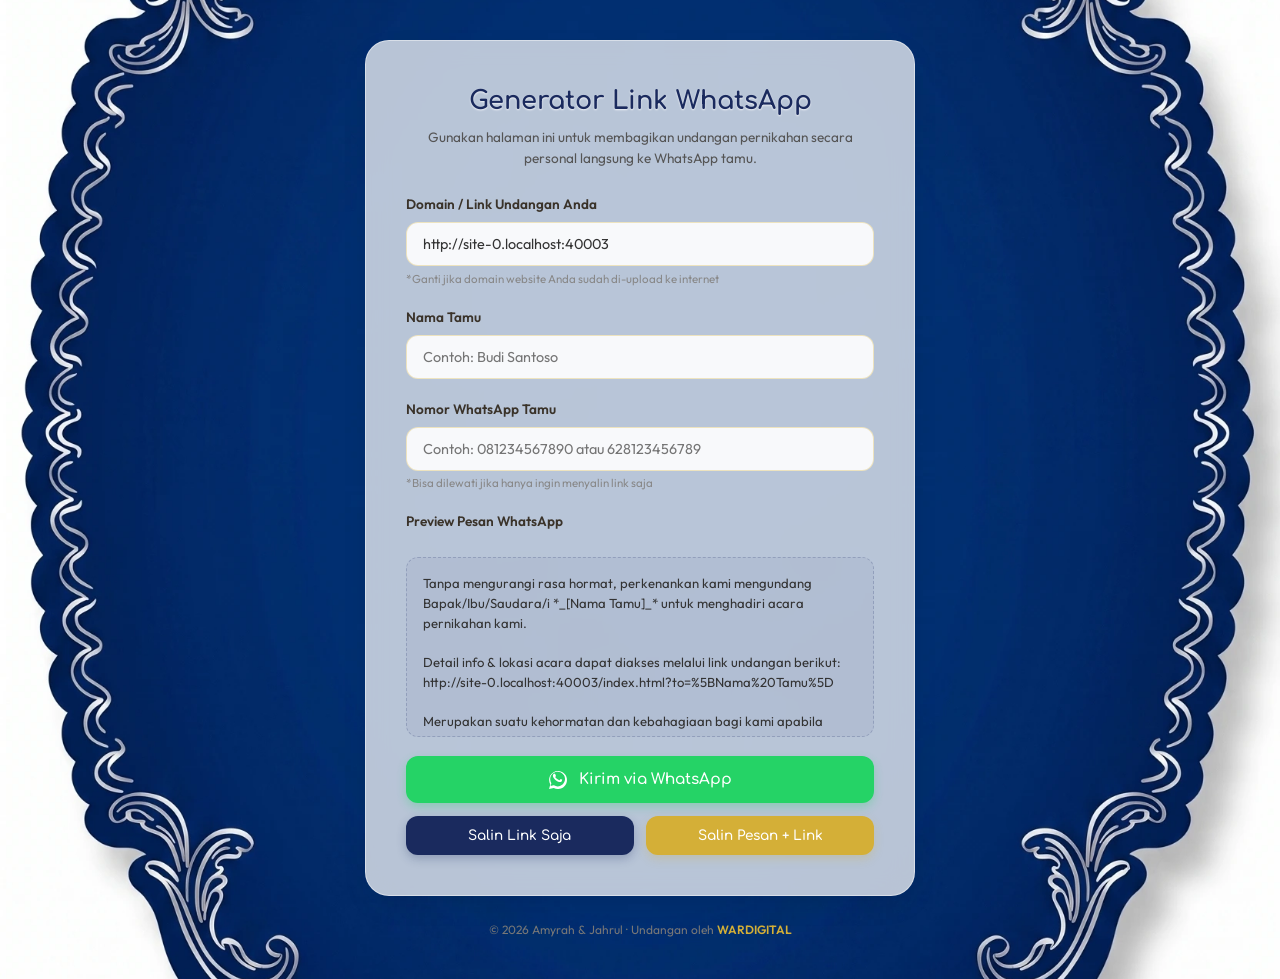
<file: share.html>
<!DOCTYPE html>
<html lang="id">
<head>
  <meta charset="UTF-8">
  <meta name="viewport" content="width=device-width, initial-scale=1.0">
  <title>Generator Link Undangan - Amyrah & Jahrul</title>
  <link rel="stylesheet" href="./style.css">
  <style>
    body {
      background: #fcfaf6 url('./bg2.webp') no-repeat center center fixed;
      background-size: cover;
      min-height: 100vh;
      display: flex;
      justify-content: center;
      align-items: center;
      padding: 1rem;
    }
    .share-container {
      width: 100%;
      max-width: 550px;
      z-index: 10;
      margin: 1.5rem auto;
    }
    .share-header {
      text-align: center;
      margin-bottom: 1.5rem;
    }
    .share-header h1 {
      font-family: 'Comfortaa', sans-serif;
      font-size: 1.6rem;
      color: #1a2a5e;
      font-weight: 700;
      margin-bottom: 0.3rem;
      text-shadow: 0 1px 2px rgba(255,255,255,0.8);
    }
    .share-header p {
      font-size: 0.85rem;
      color: #555;
    }
    .form-group {
      margin-bottom: 1.2rem;
      text-align: left;
    }
    .form-group label {
      display: block;
      font-weight: 600;
      margin-bottom: 0.4rem;
      font-size: 0.85rem;
      color: #3a332a;
    }
    .form-control {
      width: 100%;
      padding: 0.75rem 1rem;
      border: 1.5px solid rgba(212, 175, 55, 0.3);
      border-radius: 12px;
      font-family: 'Outfit', sans-serif;
      font-size: 0.9rem;
      background: rgba(255, 255, 255, 0.9);
      transition: all 0.3s ease;
      color: #333;
    }
    .form-control:focus {
      outline: none;
      border-color: var(--primary-color);
      box-shadow: 0 0 8px rgba(212, 175, 55, 0.25);
      background: #ffffff;
    }
    .preview-box {
      background: rgba(26, 42, 94, 0.04);
      border: 1px dashed rgba(26, 42, 94, 0.2);
      border-radius: 12px;
      padding: 1rem;
      margin-top: 1.5rem;
      font-size: 0.82rem;
      color: #333;
      white-space: pre-wrap;
      max-height: 180px;
      overflow-y: auto;
      line-height: 1.5;
    }
    .btn-row {
      display: grid;
      grid-template-columns: 1fr 1fr;
      gap: 0.8rem;
      margin-top: 1rem;
    }
    .btn-action {
      display: inline-flex;
      align-items: center;
      justify-content: center;
      gap: 0.5rem;
      padding: 0.75rem 1rem;
      border-radius: 12px;
      font-weight: 600;
      font-size: 0.85rem;
      cursor: pointer;
      transition: all 0.3s ease;
      font-family: 'Comfortaa', sans-serif;
      text-decoration: none;
      border: none;
    }
    .btn-wa {
      background-color: #25d366;
      color: white;
      box-shadow: 0 4px 10px rgba(37, 211, 102, 0.3);
      grid-column: span 2;
      font-size: 0.95rem;
      padding: 0.9rem 1rem;
    }
    .btn-wa:hover {
      background-color: #20ba56;
      transform: translateY(-2px);
      box-shadow: 0 6px 15px rgba(37, 211, 102, 0.4);
    }
    .btn-copy {
      background-color: var(--primary-color);
      color: white;
      box-shadow: 0 4px 10px rgba(212, 175, 55, 0.25);
    }
    .btn-copy:hover {
      background-color: var(--primary-hover);
      transform: translateY(-2px);
    }
    .btn-link {
      background-color: #1a2a5e;
      color: white;
      box-shadow: 0 4px 10px rgba(26, 42, 94, 0.25);
    }
    .btn-link:hover {
      background-color: #121d42;
      transform: translateY(-2px);
    }
    /* Brand footer */
    .footer {
      text-align: center;
      margin-top: 1.5rem;
      font-size: 0.75rem;
      color: #777;
    }
    .footer a {
      color: var(--primary-color);
      text-decoration: none;
      font-weight: 600;
    }
  </style>
</head>
<body>

  <div class="share-container">
    <div class="glass-card">
      <div class="share-header">
        <h1>Generator Link WhatsApp</h1>
        <p>Gunakan halaman ini untuk membagikan undangan pernikahan secara personal langsung ke WhatsApp tamu.</p>
      </div>

      <div class="form-group">
        <label for="inputDomain">Domain / Link Undangan Anda</label>
        <input type="text" id="inputDomain" class="form-control" value="https://amyrah-jahrul.wedding" placeholder="https://domain-anda.com">
        <small style="font-size: 0.72rem; color: #888; display: block; margin-top: 0.2rem;">*Ganti jika domain website Anda sudah di-upload ke internet</small>
      </div>

      <div class="form-group">
        <label for="inputNama">Nama Tamu</label>
        <input type="text" id="inputNama" class="form-control" placeholder="Contoh: Budi Santoso" autocomplete="off">
      </div>

      <div class="form-group">
        <label for="inputPhone">Nomor WhatsApp Tamu</label>
        <input type="text" id="inputPhone" class="form-control" placeholder="Contoh: 081234567890 atau 628123456789">
        <small style="font-size: 0.72rem; color: #888; display: block; margin-top: 0.2rem;">*Bisa dilewati jika hanya ingin menyalin link saja</small>
      </div>

      <div class="form-group">
        <label>Preview Pesan WhatsApp</label>
        <div id="textPreview" class="preview-box">Masukan nama tamu untuk melihat preview pesan...</div>
      </div>

      <div class="btn-row">
        <button id="btnShareWA" class="btn-action btn-wa">
          <svg width="18" height="18" fill="currentColor" viewBox="0 0 24 24" style="margin-right: 4px;">
            <path d="M.057 24l1.687-6.163c-1.041-1.804-1.588-3.849-1.587-5.946C.06 5.348 5.397.01 12.008.01c3.202.001 6.212 1.246 8.477 3.514 2.266 2.268 3.507 5.28 3.505 8.484-.004 6.657-5.34 11.997-11.953 11.997-2.005-.001-3.973-.502-5.724-1.455L0 24zm6.59-4.846c1.6.95 3.188 1.449 4.825 1.451 5.436 0 9.86-4.37 9.864-9.799.002-2.63-1.023-5.101-2.885-6.966C16.59 1.978 14.12 .953 11.49.953c-5.445 0-9.87 4.37-9.874 9.8.001 2.01.536 3.974 1.547 5.695l-1.01 3.692 3.812-.986zm11.366-7.412c-.3-.15-1.772-.875-2.046-.975-.275-.1-.475-.15-.675.15-.2.3-.775.975-.95 1.175-.175.2-.35.225-.65.075-3.537-1.766-4.665-2.927-5.267-3.957-.15-.25-.017-.384.116-.518.12-.12.275-.325.412-.488.138-.162.18-.275.275-.462.1-.187.05-.35-.025-.5-.075-.15-.675-1.625-.925-2.225-.244-.589-.491-.51-.675-.51-.174-.001-.374-.001-.573-.001-.2 0-.525.075-.8.375-.275.3-1.05 1.025-1.05 2.5s1.075 2.9 1.225 3.1c.15.2 2.11 3.224 5.112 4.521.714.309 1.272.493 1.707.632.716.227 1.37.195 1.887.118.577-.087 1.772-.725 2.022-1.425.25-.7.25-1.3.175-1.425-.075-.125-.275-.2-.575-.35z"/>
          </svg>
          Kirim via WhatsApp
        </button>
        <button id="btnCopyLink" class="btn-action btn-link">
          Salin Link Saja
        </button>
        <button id="btnCopyMsg" class="btn-action btn-copy">
          Salin Pesan + Link
        </button>
      </div>
    </div>

    <div class="footer">
      <p>&copy; 2026 Amyrah & Jahrul · Undangan oleh <a href="https://www.instagram.com/war.digital_" target="_blank">WARDIGITAL</a></p>
    </div>
  </div>

  <div id="toast" class="toast-notification"></div>

  <script>
    document.addEventListener('DOMContentLoaded', () => {
      const inputDomain = document.getElementById('inputDomain');
      const inputNama = document.getElementById('inputNama');
      const inputPhone = document.getElementById('inputPhone');
      const textPreview = document.getElementById('textPreview');
      const btnShareWA = document.getElementById('btnShareWA');
      const btnCopyLink = document.getElementById('btnCopyLink');
      const btnCopyMsg = document.getElementById('btnCopyMsg');
      const toast = document.getElementById('toast');

      // Ambil domain asal otomatis dari browser jika dibuka dari server
      const currentUrl = window.location.origin + window.location.pathname;
      const defaultDomain = currentUrl.substring(0, currentUrl.lastIndexOf('/'));
      if (defaultDomain && defaultDomain.startsWith('http')) {
        inputDomain.value = defaultDomain;
      }

      function generateMessage() {
        const domain = inputDomain.value.trim();
        const nama = inputNama.value.trim() || "[Nama Tamu]";
        const url = `${domain}/index.html?to=${encodeURIComponent(nama)}`;
        
        const text = `Tanpa mengurangi rasa hormat, perkenankan kami mengundang Bapak/Ibu/Saudara/i *_${nama}_* untuk menghadiri acara pernikahan kami.

Detail info & lokasi acara dapat diakses melalui link undangan berikut:
${url}

Merupakan suatu kehormatan dan kebahagiaan bagi kami apabila Bapak/Ibu/Saudara/i berkenan hadir.

Terima Kasih.
~ Amyrah & Jahrul`;

        return { text, url };
      }

      function updatePreview() {
        const { text } = generateMessage();
        textPreview.innerText = text;
      }

      function showToast(message) {
        if (!toast) return;
        toast.innerText = message;
        toast.classList.add('show');
        setTimeout(() => {
          toast.classList.remove('show');
        }, 2500);
      }

      // Format nomor telepon menjadi format internasional (diawali 62)
      function formatPhoneNumber(num) {
        let cleanNum = num.replace(/\D/g, ''); // Hapus semua karakter non-angka
        if (cleanNum.startsWith('0')) {
          cleanNum = '62' + cleanNum.substring(1);
        }
        return cleanNum;
      }

      // Event Listeners
      inputDomain.addEventListener('input', updatePreview);
      inputNama.addEventListener('input', updatePreview);
      inputPhone.addEventListener('input', updatePreview);

      // Kirim via WA
      btnShareWA.addEventListener('click', () => {
        const nama = inputNama.value.trim();
        if (!nama) {
          showToast("Harap isi Nama Tamu terlebih dahulu!");
          return;
        }

        const phone = formatPhoneNumber(inputPhone.value.trim());
        const { text } = generateMessage();
        
        let waUrl = `https://api.whatsapp.com/send?text=${encodeURIComponent(text)}`;
        if (phone) {
          waUrl = `https://api.whatsapp.com/send?phone=${phone}&text=${encodeURIComponent(text)}`;
        }
        
        window.open(waUrl, '_blank');
      });

      // Salin Link Saja
      btnCopyLink.addEventListener('click', () => {
        const nama = inputNama.value.trim();
        if (!nama) {
          showToast("Harap isi Nama Tamu terlebih dahulu!");
          return;
        }
        const { url } = generateMessage();
        navigator.clipboard.writeText(url)
          .then(() => showToast("Link undangan berhasil disalin!"))
          .catch(() => showToast("Gagal menyalin link."));
      });

      // Salin Pesan + Link
      btnCopyMsg.addEventListener('click', () => {
        const nama = inputNama.value.trim();
        if (!nama) {
          showToast("Harap isi Nama Tamu terlebih dahulu!");
          return;
        }
        const { text } = generateMessage();
        navigator.clipboard.writeText(text)
          .then(() => showToast("Seluruh pesan berhasil disalin!"))
          .catch(() => showToast("Gagal menyalin pesan."));
      });

      // Panggil preview awal
      updatePreview();
    });
  </script>
</body>
</html>
</file>
<file: style.css>
@import url('https://fonts.googleapis.com/css2?family=Caveat:wght@700&family=Comfortaa:wght@400;600;700&family=Outfit:wght@300;400;500;600;700&family=Amiri&display=swap');

/* CSS Variables for Premium Design */
:root {
  --primary-color: #d4af37; /* Metallic Gold */
  --primary-hover: #b8962e;
  --secondary-color: #e8d3cb; /* Pastel Rose */
  --dark-color: #2c2c2c;
  --light-color: #fcfaf6; /* Champagne Cream */
  --text-dark: #3a332a;
  --text-light: #ffffff;
  --glass-bg: rgba(255, 255, 255, 0.72);
  --glass-bg-dark: rgba(44, 44, 44, 0.75);
  --glass-border: rgba(255, 255, 255, 0.45);
  --font-cute: 'Caveat', cursive;
  --font-title: 'Comfortaa', sans-serif;
  --font-body: 'Outfit', sans-serif;
  --font-arabic: 'Amiri', serif;
  --shadow-sm: 0 4px 6px rgba(0, 0, 0, 0.05);
  --shadow-md: 0 10px 25px rgba(0, 0, 0, 0.08);
  --shadow-lg: 0 20px 40px rgba(0, 0, 0, 0.15);
  --transition: all 0.4s cubic-bezier(0.165, 0.84, 0.44, 1);
}

/* Base resets & behavior */
* {
  margin: 0;
  padding: 0;
  box-sizing: border-box;
  scroll-behavior: smooth;
}

body {
  font-family: var(--font-body);
  background-color: var(--light-color);
  color: var(--text-dark);
  overflow-x: hidden;
  line-height: 1.6;
}

body.locked {
  overflow: hidden;
  height: 100vh;
}

/* Scrollbar styling */
::-webkit-scrollbar {
  width: 8px;
}
::-webkit-scrollbar-track {
  background: var(--light-color);
}
::-webkit-scrollbar-thumb {
  background: var(--primary-color);
  border-radius: 4px;
}
::-webkit-scrollbar-thumb:hover {
  background: var(--primary-hover);
}

/* Glassmorphism Styles */
.glass-card {
  background: var(--glass-bg);
  backdrop-filter: blur(12px);
  -webkit-backdrop-filter: blur(12px);
  border: 1px solid var(--glass-border);
  border-radius: 24px;
  box-shadow: var(--shadow-md);
  padding: 2.5rem;
  transition: var(--transition);
}

.glass-card:hover {
  transform: translateY(-5px);
  box-shadow: var(--shadow-lg);
}

.glass-card-dark {
  background: var(--glass-bg-dark);
  backdrop-filter: blur(12px);
  -webkit-backdrop-filter: blur(12px);
  border: 1px solid rgba(255, 255, 255, 0.15);
  border-radius: 24px;
  box-shadow: 0 10px 30px rgba(0, 0, 0, 0.25);
  padding: 2.5rem;
  color: var(--text-light);
}

/* Section Common Styles */
section {
  position: relative;
  height: 100vh;
  min-height: 100vh;
  max-height: 100vh;
  padding: 4rem 1.5rem;
  display: flex;
  flex-direction: column;
  justify-content: center;
  align-items: center;
  overflow: hidden;
  scroll-snap-align: start;
  scroll-snap-stop: always;
  box-sizing: border-box;
}

.section-bg {
  position: absolute;
  top: 0;
  left: 0;
  width: 100%;
  height: 100%;
  background-size: cover;
  background-position: center;
  z-index: 1;
}

.overlay-light {
  position: absolute;
  top: 0;
  left: 0;
  width: 100%;
  height: 100%;
  background: rgba(252, 250, 246, 0.82);
  backdrop-filter: blur(1px);
  z-index: 2;
}

.overlay-dark {
  position: absolute;
  top: 0;
  left: 0;
  width: 100%;
  height: 100%;
  background: rgba(0, 0, 0, 0.65);
  z-index: 2;
}

.content-wrapper {
  position: relative;
  z-index: 3;
  width: 100%;
  max-width: 900px;
  margin: 0 auto;
  text-align: center;
}

/* Buttons */
.btn-primary {
  display: inline-flex;
  align-items: center;
  gap: 0.5rem;
  background-color: var(--primary-color);
  color: #fff;
  border: none;
  padding: 0.9rem 2.2rem;
  font-family: var(--font-title);
  font-size: 1rem;
  font-weight: 700;
  border-radius: 50px;
  cursor: pointer;
  box-shadow: 0 4px 15px rgba(212, 175, 55, 0.4);
  transition: var(--transition);
  text-decoration: none;
}

.btn-primary:hover {
  background-color: var(--primary-hover);
  transform: translateY(-3px) scale(1.03);
  box-shadow: 0 6px 20px rgba(212, 175, 55, 0.5);
}

.btn-primary:active {
  transform: translateY(-1px);
}

/* Floating Audio Player */
.music-toggle {
  position: fixed;
  bottom: 2rem;
  right: 2rem;
  width: 50px;
  height: 50px;
  background: var(--glass-bg);
  border: 1px solid var(--glass-border);
  border-radius: 50%;
  display: flex;
  align-items: center;
  justify-content: center;
  box-shadow: var(--shadow-md);
  cursor: pointer;
  z-index: 1001;
  transition: var(--transition);
}

.music-toggle:hover {
  transform: scale(1.1);
  background: white;
}

.music-toggle svg {
  width: 22px;
  height: 22px;
  fill: var(--primary-color);
}

.music-toggle.playing {
  animation: rotateMusic 4s linear infinite;
}

/* COVER OVERLAY */
.cover-overlay {
  position: fixed;
  top: 0;
  left: 0;
  width: 100%;
  height: 100vh;
  z-index: 2000;
  display: flex;
  justify-content: center;
  align-items: center;
  transition: transform 1.2s cubic-bezier(0.85, 0, 0.15, 1), opacity 1.2s ease;
  overflow: hidden;
}

.cover-overlay.dismissed {
  transform: translateY(-100%);
  opacity: 0;
  pointer-events: none;
}

.cover-bg {
  position: absolute;
  top: 0;
  left: 0;
  width: 100%;
  height: 100%;
  background-size: cover;
  background-position: center;
  filter: brightness(1);
  transform: scale(1.05);
  animation: bgPulse 20s infinite alternate;
}

.cover-content {
  position: relative;
  z-index: 10;
  text-align: center;
  color: white;
  max-width: 600px;
  padding: 1rem;
  display: flex;
  flex-direction: column;
  align-items: center;
  gap: 0.6rem;
}

.cover-subtitle {
  font-family: var(--font-title);
  font-size: 0.95rem;
  letter-spacing: 4px;
  text-transform: uppercase;
  color: #1a2a5e;
  text-shadow: 0 1px 3px rgba(255,255,255,0.6);
  animation: floatUp 1.2s ease-out;
  font-weight: 600;
}

.cover-image-container {
  width: 200px;
  height: auto;
  border-radius: 12px;
  overflow: hidden;
  border: 3px solid #ffffff; /* Clean aesthetic thin white border */
  box-shadow: 0 8px 24px rgba(0, 0, 0, 0.35);
  animation: floatUp 1.5s ease-out, floatCycle 6s ease-in-out infinite;
}

.cover-image-container img {
  width: 100%;
  height: auto;
  display: block;
  object-fit: contain;
}

.cover-title {
  font-family: var(--font-cute);
  font-size: 2.8rem;
  font-weight: 700;
  color: #1a2a5e;
  text-shadow: 0 2px 4px rgba(255,255,255,0.5), 0 1px 8px rgba(100,120,200,0.3);
  animation: floatUp 1.8s ease-out, nameFloat 5s ease-in-out infinite;
  margin: 0;
  white-space: nowrap;
}

.cover-description {
  font-size: 0.85rem;
  color: #2d3a6e;
  text-shadow: none;
  font-weight: 500;
  margin-bottom: 0.5rem;
  max-width: 280px;
  animation: floatUp 2s ease-out;
}

.cover-content .btn-primary {
  padding: 0.75rem 1.8rem;
  font-size: 0.9rem;
  animation: floatUp 2.2s ease-out, pulseBtn 2s infinite;
}

/* SECTION 1: WELCOME & COUNTDOWN */
.section-welcome {
  color: var(--text-dark);
}

.welcome-invited {
  font-family: var(--font-title);
  font-size: 0.8rem;
  font-weight: 600;
  text-transform: uppercase;
  letter-spacing: 2px;
  color: #666;
  margin-bottom: 0.2rem;
  display: block;
}

.welcome-label {
  font-family: var(--font-title);
  font-size: 1.1rem;
  text-transform: uppercase;
  letter-spacing: 3px;
  color: var(--primary-color);
  margin-bottom: 0.5rem;
  font-weight: 700;
  display: block;
}

.welcome-img-container {
  display: flex;
  justify-content: center;
  align-items: center;
  margin: 0.2rem 0;
}

.welcome-image {
  width: 210px;
  height: 145px;
  border-radius: 50%; /* Make it landscape oval */
  border: 3px solid #ffffff; /* Thin white border */
  box-shadow: 0 8px 20px rgba(0, 0, 0, 0.25);
  object-fit: cover;
  display: block;
  transition: transform 0.5s ease;
}

.welcome-title {
  font-family: var(--font-cute);
  font-size: 3.0rem;
  margin: 0.4rem 0;
  color: var(--text-dark);
  line-height: 1.1;
  white-space: nowrap;
}

.welcome-date {
  font-size: 1.15rem;
  font-weight: 600;
  letter-spacing: 1px;
  margin-bottom: 0.6rem;
  display: block;
}

.welcome-desc {
  margin: 0.4rem auto 1.2rem;
  max-width: 600px;
  font-size: 0.88rem;
  color: #555;
  line-height: 1.5;
}

/* Countdown Grid */
.countdown-container {
  display: grid;
  grid-template-columns: repeat(4, 1fr);
  gap: 1.2rem;
  max-width: 600px;
  margin: 0 auto;
  perspective: 1000px; /* Enable 3D depth for flip card animations */
}

.countdown-box {
  display: flex;
  flex-direction: column;
  justify-content: center;
  align-items: center;
  padding: 1.2rem 0.5rem;
  opacity: 0;
  transform: translateY(-80px) rotateX(-70deg);
  transform-style: preserve-3d;
  backface-visibility: hidden;
  transition: opacity 1.2s cubic-bezier(0.34, 1.56, 0.64, 1), transform 1.2s cubic-bezier(0.34, 1.56, 0.64, 1);
  will-change: transform, opacity;
}

.reveal-active .countdown-box {
  opacity: 1;
  transform: translateY(0) rotateX(0deg);
}

.reveal-active .countdown-box:nth-child(1) { transition-delay: 2.10s; }
.reveal-active .countdown-box:nth-child(2) { transition-delay: 2.30s; }
.reveal-active .countdown-box:nth-child(3) { transition-delay: 2.50s; }
.reveal-active .countdown-box:nth-child(4) { transition-delay: 2.70s; }

.countdown-value {
  font-family: var(--font-title);
  font-size: 2.2rem;
  font-weight: 700;
  color: var(--primary-color);
  margin-bottom: 0.2rem;
}

.countdown-label {
  font-size: 0.75rem;
  text-transform: uppercase;
  letter-spacing: 2px;
  font-weight: 600;
  color: var(--text-dark);
  opacity: 0.8;
}

/* SECTION 2: SURAH AR-RUM */
.section-quran {
  background: var(--light-color);
  padding: 2.5rem 1.2rem !important; /* Compact padding to fit 100vh snap scroll */
}

.quran-card {
  display: none;
}

.quran-icon {
  width: 45px;
  height: 45px;
  margin: 0 auto 1rem;
  fill: var(--primary-color);
  filter: drop-shadow(0 2px 6px rgba(180,150,80,0.3));
}

.quran-arabic {
  font-family: var(--font-arabic);
  font-size: 1.3rem;
  direction: rtl;
  line-height: 2;
  margin-bottom: 1rem;
  color: #1a2a5e;
  text-shadow: none;
  word-spacing: 4px;
  max-width: 360px;
  margin-left: auto;
  margin-right: auto;
}

.quran-translit {
  font-style: italic;
  font-size: 0.75rem;
  margin-bottom: 0.8rem;
  color: #4a5a8a;
  text-shadow: none;
  line-height: 1.5;
  max-width: 340px;
  margin-left: auto;
  margin-right: auto;
}

.quran-translation {
  font-size: 0.78rem;
  line-height: 1.55;
  color: #2d3a6e;
  text-shadow: none;
  font-weight: 500;
  max-width: 340px;
  margin-left: auto;
  margin-right: auto;
}

.quran-reference {
  display: block;
  margin-top: 1rem;
  font-weight: 700;
  color: var(--primary-color);
  filter: none;
  letter-spacing: 2px;
  font-size: 0.8rem;
  text-shadow: none;
}

/* SECTION 3: IDENTITAS MEMPELAI */
.section-mempelai {
  background: #fbf9f4;
  padding: 2.2rem 1.2rem !important; /* Compact padding to fit 100vh */
}

.mempelai-marquee {
  width: 100%;
  overflow: hidden;
  display: flex;
  align-items: center;
  margin-bottom: 0.8rem;
  padding: 0.2rem 0;
  mask-image: linear-gradient(to right, transparent, #000 15%, #000 85%, transparent);
  -webkit-mask-image: linear-gradient(to right, transparent, #000 15%, #000 85%, transparent);
}

.marquee-track {
  display: flex;
  animation: marqueeScroll 18s linear infinite;
  width: max-content;
}

.marquee-track img {
  width: 80px;
  height: 55px;
  object-fit: cover;
  border-radius: 8px;
  border: 1.5px solid #fff;
  box-shadow: 0 4px 10px rgba(0, 0, 0, 0.08);
  margin: 0 6px;
  flex-shrink: 0;
}

@keyframes marqueeScroll {
  0% { transform: translateX(0); }
  100% { transform: translateX(-50%); }
}

.mempelai-intro {
  margin-bottom: 0.8rem;
}

.mempelai-intro h2 {
  font-family: var(--font-cute);
  font-size: 2.2rem;
  color: var(--primary-color);
  margin-bottom: 0.2rem;
}

.mempelai-grid {
  display: grid;
  grid-template-columns: 1fr 1fr;
  gap: 0.8rem;
  align-items: center;
}

.mempelai-card {
  display: flex;
  flex-direction: column;
  align-items: center;
  text-align: center;
  width: 100%;
}

/* Polaroid Photo Frames with Tilt Animations */
.photo-frame {
  position: relative;
  width: 120px;
  height: 155px;
  background: white;
  padding: 6px 6px 22px 6px;
  box-shadow: 0 8px 20px rgba(0,0,0,0.05);
  margin-bottom: 0.5rem;
  overflow: hidden;
  border: 1px solid rgba(0,0,0,0.05);
}

.photo-frame img {
  width: 100%;
  height: 127px;
  object-fit: cover;
  transition: transform 0.6s ease;
}

.photo-frame:hover img {
  transform: scale(1.06);
}

/* Specific tilts */
.mempelai-bride .photo-frame {
  transform: rotate(-6deg);
  border-radius: 4px;
}

.mempelai-groom .photo-frame {
  transform: rotate(6deg);
  border-radius: 4px;
}

.photo-frame::after {
  content: '';
  position: absolute;
  top: 3px;
  left: 50%;
  transform: translateX(-50%);
  width: 50px;
  height: 12px;
  background: rgba(212, 175, 55, 0.15);
  box-shadow: 0 1px 3px rgba(0,0,0,0.03);
}

.mempelai-name {
  font-family: var(--font-cute);
  font-size: 1.8rem;
  color: var(--primary-color);
  margin-bottom: 0.1rem;
  font-weight: 700;
}

.mempelai-fullname {
  font-size: 0.85rem;
  font-weight: 600;
  margin-bottom: 0.1rem;
}

.mempelai-parents {
  font-size: 0.68rem;
  color: #666;
  max-width: 140px;
  line-height: 1.3;
}

.mempelai-divider {
  display: none !important; /* Hide '&' to save vertical height and fit side-by-side */
}

/* SECTION 4: RANGKAIAN ACARA */
.section-acara {
  background: #fbf9f4;
  padding: 2rem 1.2rem !important; /* Compact padding to fit 100vh snap scroll */
}

.acara-header {
  margin-bottom: 0.8rem;
}

.acara-header h2 {
  font-family: var(--font-cute);
  font-size: 2.2rem;
  color: var(--primary-color);
}

/* --- ORNAMEN ATAS --- */
.acara-orn-top {
  margin-bottom: 0.5rem;
  text-align: center;
}

.acara-floral-strip {
  display: flex;
  align-items: center;
  justify-content: center;
  gap: 0.3rem;
}

.acara-flower {
  width: 32px;
  height: 32px;
  animation: flowerSpin 8s linear infinite;
  flex-shrink: 0;
}

.acara-fl-2 {
  animation-direction: reverse;
  animation-duration: 10s;
}

@keyframes flowerSpin {
  from { transform: rotate(0deg); }
  to { transform: rotate(360deg); }
}

.acara-leaf {
  width: 22px;
  height: 22px;
  flex-shrink: 0;
  animation: leafSway 3s ease-in-out infinite;
}

.acara-lf-2 { animation-delay: 1.5s; }

@keyframes leafSway {
  0%, 100% { transform: rotate(-10deg); }
  50% { transform: rotate(10deg); }
}

.acara-orn-line-top {
  display: flex;
  align-items: center;
  gap: 0.25rem;
  flex: 1;
  max-width: 70px;
  justify-content: center;
}

.acara-star {
  color: var(--primary-color);
  font-size: 0.8rem;
  animation: starTwinkle 2s ease-in-out infinite;
  display: inline-block;
}

.acara-star:nth-child(1) { animation-delay: 0s; }
.acara-star:nth-child(2) { animation-delay: 0.4s; }
.acara-star:nth-child(3) { animation-delay: 0.8s; }

.acara-star-sm {
  font-size: 0.5rem;
  opacity: 0.7;
}

@keyframes starTwinkle {
  0%, 100% { opacity: 1; transform: scale(1); }
  50% { opacity: 0.3; transform: scale(0.7); }
}

.acara-orn-label {
  font-family: var(--font-title);
  font-size: 0.7rem;
  letter-spacing: 2px;
  color: var(--primary-color);
  margin: 0.3rem 0 0;
  opacity: 0.8;
  font-style: italic;
}

/* --- ORNAMEN BAWAH --- */
.acara-orn-bot {
  margin-top: 0.8rem;
  text-align: center;
}

.acara-date-badge {
  display: inline-flex;
  flex-direction: column;
  align-items: center;
  background: var(--primary-color);
  color: #fff;
  border-radius: 50px;
  padding: 0.35rem 1.2rem;
  margin-bottom: 0.6rem;
  box-shadow: 0 4px 14px rgba(212,175,55,0.35);
  line-height: 1.2;
}

.acara-date-day {
  font-size: 0.6rem;
  letter-spacing: 2px;
  text-transform: uppercase;
  opacity: 0.85;
}

.acara-date-num {
  font-family: var(--font-cute);
  font-size: 1.5rem;
  font-weight: 700;
  line-height: 1;
}

.acara-date-month {
  font-size: 0.65rem;
  letter-spacing: 1px;
  opacity: 0.85;
}

.acara-petals {
  display: flex;
  justify-content: center;
  gap: 0.4rem;
  margin-bottom: 0.5rem;
}

.petal {
  width: 22px;
  height: 22px;
  display: inline-block;
  animation: petalFloat 3s ease-in-out infinite;
  flex-shrink: 0;
}

.petal-1 { animation-delay: 0s; }
.petal-2 { animation-delay: 0.4s; animation-duration: 3.5s; }
.petal-3 { animation-delay: 0.8s; }
.petal-4 { animation-delay: 1.2s; animation-duration: 2.8s; }
.petal-5 { animation-delay: 1.6s; }

@keyframes petalFloat {
  0%, 100% { transform: translateY(0) rotate(0deg); }
  50% { transform: translateY(-6px) rotate(15deg); }
}

.acara-bot-line {
  display: flex;
  align-items: center;
  justify-content: center;
  gap: 0.4rem;
}

.acara-bot-seg {
  flex: 1;
  max-width: 60px;
  height: 1px;
  background: linear-gradient(to right, transparent, var(--primary-color));
}

.acara-bot-line .acara-bot-seg:last-child {
  background: linear-gradient(to left, transparent, var(--primary-color));
}

.acara-bot-diamond {
  width: 12px;
  height: 12px;
  flex-shrink: 0;
}

.acara-grid {
  display: grid;
  grid-template-columns: 1fr 1fr;
  gap: 0.6rem;
  width: 100%;
}

.acara-card {
  position: relative;
  overflow: hidden;
  display: flex;
  flex-direction: column;
  padding: 0;
  border-radius: 16px;
  height: 100%;
}

.acara-image {
  height: 90px;
  width: 100%;
  overflow: hidden;
  position: relative;
}

.acara-image img {
  width: 100%;
  height: 100%;
  object-fit: cover;
  transition: transform 0.8s ease;
}

.acara-card:hover .acara-image img {
  transform: scale(1.08);
}

.acara-image::after {
  content: '';
  position: absolute;
  bottom: 0;
  left: 0;
  width: 100%;
  height: 20px;
  background: linear-gradient(to top, rgba(255,255,255,0.72) 0%, transparent 100%);
}

.acara-body {
  padding: 0.8rem;
  flex-grow: 1;
  display: flex;
  flex-direction: column;
  align-items: center;
  gap: 0.4rem;
}

.acara-title {
  font-family: var(--font-title);
  font-size: 0.95rem;
  font-weight: 700;
  color: var(--primary-color);
}

.acara-time-list {
  list-style: none;
  width: 100%;
  display: flex;
  flex-direction: column;
  gap: 0.3rem;
  font-size: 0.7rem;
  border-top: 1px dashed rgba(0,0,0,0.1);
  border-bottom: 1px dashed rgba(0,0,0,0.1);
  padding: 0.4rem 0;
  margin: 0;
}

.acara-time-list li {
  display: flex;
  justify-content: center;
  align-items: center;
  gap: 0.4rem;
}

.acara-time-list svg {
  width: 12px;
  height: 12px;
  fill: var(--primary-color);
  flex-shrink: 0;
}

.acara-address {
  font-size: 0.65rem;
  color: #555;
  text-align: center;
  line-height: 1.3;
}

.acara-body .btn-primary {
  padding: 0.45rem 0.9rem;
  font-size: 0.75rem;
  gap: 0.3rem;
}

/* SECTION KISAH PERTEMUAN */
.section-kisah {
  position: relative;
  color: #ffffff;
  text-align: center;
}

.overlay-kisah {
  position: absolute;
  inset: 0;
  background: linear-gradient(
    160deg,
    rgba(10, 20, 60, 0.72) 0%,
    rgba(80, 30, 60, 0.60) 50%,
    rgba(10, 20, 60, 0.78) 100%
  );
  z-index: 1;
}

.kisah-ornament {
  display: flex;
  align-items: center;
  justify-content: center;
  gap: 0.5rem;
  margin-bottom: 0.6rem;
  color: var(--primary-color);
}

.kisah-divider-svg {
  width: 60px;
  height: 16px;
  color: var(--primary-color);
}

.kisah-heart-icon {
  width: 28px;
  height: 28px;
  fill: var(--primary-color);
  animation: heartBeat 1.4s ease-in-out infinite;
  flex-shrink: 0;
}

@keyframes heartBeat {
  0%, 100% { transform: scale(1); }
  14% { transform: scale(1.2); }
  28% { transform: scale(1); }
  42% { transform: scale(1.15); }
  70% { transform: scale(1); }
}

.kisah-title {
  font-family: var(--font-cute);
  font-size: 2.2rem;
  font-weight: 700;
  color: #ffffff;
  margin: 0 0 0.1rem;
  text-shadow: 0 2px 12px rgba(0,0,0,0.5);
  line-height: 1.2;
}

.kisah-subtitle {
  font-family: var(--font-title);
  font-size: 0.8rem;
  letter-spacing: 4px;
  text-transform: uppercase;
  color: var(--primary-color);
  margin: 0 0 0.6rem;
  filter: drop-shadow(0 1px 4px rgba(0,0,0,0.3));
}

.kisah-line {
  width: 60px;
  height: 2px;
  background: linear-gradient(to right, transparent, var(--primary-color), transparent);
  margin: 0 auto 1rem;
  border-radius: 2px;
}

.kisah-story {
  max-width: 340px;
  margin: 0 auto 1rem;
  background: rgba(255,255,255,0.08);
  backdrop-filter: blur(4px);
  border: 1px solid rgba(255,255,255,0.15);
  border-radius: 16px;
  padding: 1rem 1.2rem;
  text-align: left;
}

.kisah-story p {
  font-size: 0.83rem;
  line-height: 1.75;
  color: rgba(255,255,255,0.92);
  margin: 0 0 0.6rem;
}

.kisah-story p:last-child {
  margin-bottom: 0;
}

.kisah-story em {
  color: var(--primary-color);
  font-style: normal;
  font-weight: 600;
}

.kisah-quote {
  max-width: 300px;
  margin: 0 auto;
  font-family: var(--font-title);
  font-style: italic;
  font-size: 0.78rem;
  color: rgba(255,255,255,0.75);
  line-height: 1.7;
  text-align: center;
  position: relative;
}

.kisah-quote-mark {
  font-family: Georgia, serif;
  font-size: 1.6rem;
  color: var(--primary-color);
  line-height: 0;
  vertical-align: -0.4em;
  font-style: normal;
  opacity: 0.8;
}

/* SECTION 5: WEDDING GIFT */
.section-gift {
  color: #ffffff;
  text-align: center;
}

.overlay-gift {
  position: absolute;
  inset: 0;
  background: linear-gradient(
    180deg,
    rgba(5, 15, 50, 0.65) 0%,
    rgba(15, 30, 80, 0.55) 50%,
    rgba(5, 15, 50, 0.70) 100%
  );
  z-index: 1;
}

.gift-header {
  margin-bottom: 1rem;
  text-align: center;
}

.gift-icon {
  width: 52px;
  height: 52px;
  background: var(--primary-color);
  border-radius: 50%;
  display: flex;
  align-items: center;
  justify-content: center;
  margin: 0 auto 0.6rem;
  box-shadow: 0 4px 16px rgba(212, 175, 55, 0.4);
}

.gift-icon svg {
  width: 26px;
  height: 26px;
  fill: #fff;
}

.gift-header h2 {
  font-family: var(--font-cute);
  font-size: 2.6rem;
  color: var(--primary-color);
  margin: 0 0 0.4rem;
  line-height: 1.1;
  text-shadow: 0 2px 10px rgba(0,0,0,0.4);
}

.gift-text {
  font-size: 0.8rem;
  max-width: 280px;
  margin: 0 auto;
  color: rgba(255,255,255,0.82);
  line-height: 1.6;
}

/* Ornament */
.gift-ornament {
  display: flex;
  align-items: center;
  justify-content: center;
  gap: 0.6rem;
  margin-bottom: 1rem;
}

.gift-orn-line {
  flex: 1;
  max-width: 70px;
  height: 1px;
  background: linear-gradient(to right, transparent, rgba(212,175,55,0.6));
}

.gift-ornament .gift-orn-line:last-child {
  background: linear-gradient(to left, transparent, rgba(212,175,55,0.6));
}

.gift-orn-icon {
  width: 18px;
  height: 18px;
  fill: var(--primary-color);
  opacity: 0.8;
  flex-shrink: 0;
}

/* Bank Info — no box */
.gift-card-wrapper {
  max-width: 300px;
  margin: 0 auto;
  width: 100%;
  text-align: center;
}

.gift-bank-card {
  display: none; /* box removed */
}

.gift-bank-header {
  display: flex;
  align-items: center;
  justify-content: center;
  gap: 0.6rem;
  margin-bottom: 0.8rem;
}

.gift-bank-badge {
  background: #00569c;
  color: #fff;
  font-size: 0.9rem;
  font-weight: 800;
  letter-spacing: 1px;
  padding: 0.2rem 0.65rem;
  border-radius: 5px;
  line-height: 1.4;
}

.gift-bank-name {
  font-size: 0.85rem;
  color: rgba(255, 255, 255, 0.88);
  font-weight: 500;
}

.gift-divider {
  display: none;
}

.gift-label {
  font-size: 0.68rem;
  text-transform: uppercase;
  letter-spacing: 2.5px;
  color: rgba(255,255,255,0.5);
  margin: 0 0 0.3rem;
}

.gift-account-number {
  font-family: var(--font-title);
  font-size: 1.5rem;
  font-weight: 700;
  letter-spacing: 2px;
  margin-bottom: 0.25rem;
  user-select: all;
  color: #ffffff;
  text-shadow: 0 2px 8px rgba(0,0,0,0.3);
}

.gift-account-name {
  font-size: 0.78rem;
  color: rgba(255,255,255,0.65);
  margin-bottom: 1.2rem;
  text-transform: uppercase;
  letter-spacing: 1px;
}

.gift-copy-btn {
  display: inline-flex;
  justify-content: center;
  padding: 0.65rem 1.6rem;
  font-size: 0.85rem;
  gap: 0.5rem;
}

/* SECTION 6: KIRIM UCAPAN (GUESTBOOK) */
.section-ucapan {
  background: var(--light-color);
  padding: 2rem 1.2rem !important; /* Compact padding to fit 100vh snap scroll */
}

.ucapan-header {
  margin-bottom: 0.8rem;
}

.ucapan-header h2 {
  font-family: var(--font-cute);
  font-size: 2.2rem;
  color: var(--primary-color);
}

.ucapan-layout {
  display: flex;
  flex-direction: column;
  gap: 0.8rem;
  text-align: left;
  align-items: stretch;
}

/* Form Styles */
.form-group {
  margin-bottom: 0.6rem;
}

.form-group label {
  display: block;
  font-size: 0.85rem;
  font-weight: 600;
  margin-bottom: 0.2rem;
  color: var(--text-dark);
}

.form-control {
  width: 100%;
  padding: 0.5rem 0.8rem;
  border: 1px solid rgba(0, 0, 0, 0.12);
  border-radius: 8px;
  background: rgba(255, 255, 255, 0.8);
  font-family: var(--font-body);
  font-size: 0.85rem;
  color: var(--text-dark);
  transition: var(--transition);
}

.form-control:focus {
  outline: none;
  border-color: var(--primary-color);
  box-shadow: 0 0 0 3px rgba(212, 175, 55, 0.25);
  background: #fff;
}

select.form-control {
  cursor: pointer;
}

textarea.form-control {
  resize: vertical;
  min-height: 50px;
}

#btnSubmitUcapan {
  padding: 0.6rem 1.2rem;
  font-size: 0.85rem;
}

/* Message Feed Styles */
.ucapan-feed-container {
  background: rgba(255, 255, 255, 0.6);
  border: 1px solid var(--glass-border);
  border-radius: 12px;
  padding: 0.8rem;
  max-height: 130px; /* Locked feed height to fit viewport */
  overflow-y: auto;
  box-shadow: var(--shadow-sm);
  display: flex;
  flex-direction: column;
  gap: 0.6rem;
}

.empty-feed {
  text-align: center;
  color: #888;
  padding: 1rem 0;
  font-style: italic;
  font-size: 0.8rem;
}

.ucapan-item {
  background: white;
  border-radius: 10px;
  padding: 0.6rem;
  box-shadow: 0 4px 12px rgba(0,0,0,0.03);
  display: flex;
  gap: 0.6rem;
  animation: slideInUp 0.5s ease-out;
}

.ucapan-avatar {
  width: 35px;
  height: 35px;
  border-radius: 50%;
  background-color: var(--secondary-color);
  color: var(--text-dark);
  font-weight: 700;
  display: flex;
  align-items: center;
  justify-content: center;
  font-size: 0.85rem;
  flex-shrink: 0;
  font-family: var(--font-title);
  border: 2px solid white;
  box-shadow: 0 2px 6px rgba(0,0,0,0.05);
}

.ucapan-bubble {
  flex-grow: 1;
}

.ucapan-meta {
  display: flex;
  align-items: center;
  justify-content: space-between;
  margin-bottom: 0.4rem;
  flex-wrap: wrap;
  gap: 0.5rem;
}

.ucapan-sender {
  font-weight: 700;
  color: var(--text-dark);
  font-size: 0.95rem;
}

.ucapan-badge {
  font-size: 0.7rem;
  padding: 0.2rem 0.5rem;
  border-radius: 20px;
  font-weight: 600;
}

.badge-hadir {
  background-color: rgba(46, 204, 113, 0.15);
  color: #27ae60;
}

.badge-tidak-hadir {
  background-color: rgba(231, 76, 60, 0.15);
  color: #c0392b;
}

.badge-ragu {
  background-color: rgba(241, 196, 15, 0.15);
  color: #d35400;
}

.ucapan-text {
  font-size: 0.9rem;
  color: #4a4a4a;
  white-space: pre-line;
  line-height: 1.5;
}

.ucapan-time {
  font-size: 0.75rem;
  color: #aaa;
  display: block;
  margin-top: 0.5rem;
}

/* Toast Notification styling */
.toast-notification {
  position: fixed;
  bottom: 2rem;
  left: 50%;
  transform: translate(-50%, 100px);
  background: rgba(0, 0, 0, 0.85);
  color: white;
  padding: 0.8rem 2rem;
  border-radius: 50px;
  font-weight: 600;
  font-size: 0.9rem;
  z-index: 3000;
  box-shadow: var(--shadow-lg);
  opacity: 0;
  transition: transform 0.4s cubic-bezier(0.175, 0.885, 0.32, 1.275), opacity 0.4s ease;
}

.toast-notification.show {
  transform: translate(-50%, 0);
  opacity: 1;
}

/* SCROLL REVEAL ANIMATION SYSTEM */
.reveal {
  opacity: 0;
  transform: translateY(40px);
  transition: opacity 0.8s ease, transform 0.8s cubic-bezier(0.165, 0.84, 0.44, 1);
}

.reveal.reveal-active {
  opacity: 1;
  transform: translateY(0);
}

/* Staggered load offsets */
.delay-1 { transition-delay: 0.15s; }
.delay-2 { transition-delay: 0.3s; }
.delay-3 { transition-delay: 0.45s; }

/* Obsolete mempelai fade animations removed */

/* KEYFRAMES FOR BEAUTIFUL EFFECTS */
@keyframes rotateMusic {
  from { transform: rotate(0deg); }
  to { transform: rotate(360deg); }
}

@keyframes floatUp {
  from {
    opacity: 0;
    transform: translateY(30px);
  }
  to {
    opacity: 1;
    transform: translateY(0);
  }
}

@keyframes bgPulse {
  from { transform: scale(1.02); }
  to { transform: scale(1.08); }
}

@keyframes floatCycle {
  0% { transform: translateY(0); }
  50% { transform: translateY(-8px); }
  100% { transform: translateY(0); }
}

@keyframes nameFloat {
  0% { transform: translateY(0) scale(1); }
  50% { transform: translateY(-6px) scale(1.02); }
  100% { transform: translateY(0) scale(1); }
}

@keyframes pulseBtn {
  0% { box-shadow: 0 0 0 0 rgba(212, 175, 55, 0.6); }
  70% { box-shadow: 0 0 0 12px rgba(212, 175, 55, 0); }
  100% { box-shadow: 0 0 0 0 rgba(212, 175, 55, 0); }
}

@keyframes slideInUp {
  from {
    opacity: 0;
    transform: translateY(20px);
  }
  to {
    opacity: 1;
    transform: translateY(0);
  }
}

/* RESPONSIVE BREAKPOINTS */
@media (max-width: 900px) {
  .cover-title {
    font-size: 2.4rem;
  }
  .welcome-title {
    font-size: 2.5rem;
    white-space: nowrap;
  }
}

@media (max-width: 600px) {
  section {
    padding: 4.5rem 1rem;
  }
  .glass-card {
    padding: 1.5rem 1.2rem;
  }
  .countdown-container {
    gap: 0.6rem;
  }
  .countdown-box {
    padding: 1rem 0.2rem;
  }
  .countdown-value {
    font-size: 1.7rem;
  }
  .countdown-label {
    font-size: 0.65rem;
    letter-spacing: 1px;
  }
  .cover-title {
    font-size: 2.0rem;
  }
  .welcome-title {
    font-size: 1.9rem !important;
  }
  .music-toggle {
    bottom: 1.5rem;
    right: 1.5rem;
    width: 45px;
    height: 45px;
  }
  .cover-image-container {
    width: 150px;
    height: auto;
    border-width: 3px;
    border-radius: 8px;
  }
  /* Mempelai section overrides removed (integrated into compact base styles) */
  
  /* Acara section overrides removed (integrated into compact base styles) */
  
  /* Quran section overrides removed (integrated into compact base styles) */
  
  /* Guestbook section overrides removed (integrated into compact base styles) */
  
  /* Welcome Section mobile sizing for 100vh snap scroll */
  .welcome-invited {
    font-size: 0.7rem !important;
    letter-spacing: 1.5px !important;
    margin-bottom: 0.1rem !important;
  }
  .welcome-label {
    font-size: 0.95rem !important;
    letter-spacing: 2px !important;
    margin-bottom: 0.3rem !important;
  }
  .welcome-image {
    width: 170px !important;
    height: 115px !important;
    border-radius: 50% !important;
    border-width: 2px !important;
    margin: 0.1rem 0 !important;
  }
  .welcome-title {
    font-size: 1.9rem !important;
    margin: 0.2rem 0 !important;
    white-space: nowrap !important;
  }
  .welcome-date {
    font-size: 0.95rem !important;
    margin-bottom: 0.4rem !important;
  }
  .welcome-desc {
    font-size: 0.75rem !important;
    line-height: 1.4 !important;
    margin: 0.2rem auto 0.8rem !important;
    max-width: 290px !important;
  }
}


/* ==========================================================================
   SMARTPHONE SIMULATOR & DESKTOP DUAL VIEW
   ========================================================================== */

/* Main layout wrapper */
.app-layout {
  display: flex;
  width: 100vw;
  height: 100vh;
  overflow: hidden;
}

/* Left welcome card for desktop view */
.desktop-welcome-panel {
  flex: 1.2;
  position: relative;
  height: 100%;
  display: flex;
  justify-content: center;
  align-items: center;
  padding: 4rem;
  color: white;
  z-index: 10;
}

.desktop-card {
  position: relative;
  z-index: 10;
  max-width: 460px;
  background: rgba(44, 44, 44, 0.65);
  border: 1px solid rgba(255, 255, 255, 0.15);
  backdrop-filter: blur(20px);
  -webkit-backdrop-filter: blur(20px);
  padding: 3rem;
  border-radius: 30px;
  box-shadow: var(--shadow-lg);
  text-align: center;
}

.desktop-label {
  font-family: var(--font-title);
  font-size: 0.9rem;
  letter-spacing: 4px;
  text-transform: uppercase;
  color: var(--primary-color);
  font-weight: 700;
  display: block;
  margin-bottom: 0.8rem;
}

.desktop-title {
  font-family: var(--font-cute);
  font-size: 3.8rem;
  margin-bottom: 0.5rem;
  color: #fff;
  text-shadow: 0 4px 10px rgba(0,0,0,0.3);
}

.desktop-date {
  font-family: var(--font-title);
  font-size: 1.1rem;
  letter-spacing: 2px;
  margin-bottom: 2rem;
  opacity: 0.9;
}

.desktop-qr-container {
  background: white;
  width: 170px;
  height: 170px;
  margin: 0 auto 2rem;
  padding: 10px;
  border-radius: 16px;
  box-shadow: 0 10px 25px rgba(0,0,0,0.2);
  display: flex;
  align-items: center;
  justify-content: center;
}

.desktop-qr {
  width: 100%;
  height: 100%;
  object-fit: contain;
}

.desktop-scan-txt {
  font-size: 0.85rem;
  line-height: 1.5;
  opacity: 0.8;
}

/* Right panel holding the phone simulator */
.phone-simulator-panel {
  flex: 0.8;
  background: #121212;
  display: flex;
  flex-direction: column;
  justify-content: center;
  align-items: center;
  gap: 1.5rem;
  height: 100%;
  position: relative;
  z-index: 10;
  box-shadow: -10px 0 30px rgba(0, 0, 0, 0.5);
}

/* Simulator controls */
.simulator-controls {
  display: flex;
  gap: 1rem;
  background: rgba(255, 255, 255, 0.05);
  padding: 0.4rem;
  border-radius: 50px;
  border: 1px solid rgba(255, 255, 255, 0.1);
}

.btn-control {
  background: transparent;
  color: rgba(255, 255, 255, 0.6);
  border: none;
  padding: 0.6rem 1.4rem;
  font-family: var(--font-title);
  font-size: 0.85rem;
  font-weight: 700;
  border-radius: 50px;
  cursor: pointer;
  transition: var(--transition);
}

.btn-control:hover {
  color: #fff;
}

.btn-control.active {
  background: var(--primary-color);
  color: #121212;
  box-shadow: 0 4px 10px rgba(212, 175, 55, 0.3);
}

/* HIGH FIDELITY PHONE SHELL */
.phone-shell {
  position: relative;
  width: 375px;
  height: 780px;
  background: #000;
  border: 12px solid #2d2d2d;
  box-shadow: 
    0 25px 50px -12px rgba(0, 0, 0, 0.8),
    inset 0 0 2px 2px rgba(255, 255, 255, 0.15);
  transition: var(--transition);
}

/* Hardware notch / cameras */
.phone-speaker {
  position: absolute;
  top: 6px;
  left: 50%;
  transform: translateX(-50%);
  width: 50px;
  height: 4px;
  background: #1a1a1a;
  border-radius: 10px;
  z-index: 1005;
  transition: var(--transition);
}

.phone-camera {
  position: absolute;
  z-index: 1005;
  background: #0d0d0d;
  border: 1px solid #1a1a1a;
  transition: var(--transition);
}

/* Side button details */
.phone-side-buttons {
  position: absolute;
  top: 0;
  left: -16px;
  width: 4px;
  height: 100%;
}

.button-volume-up, .button-volume-down, .button-power {
  position: absolute;
  width: 4px;
  background: #222;
  border-radius: 2px 0 0 2px;
}

.button-volume-up { top: 120px; height: 50px; }
.button-volume-down { top: 180px; height: 50px; }
.button-power {
  left: 383px; /* right side */
  top: 150px;
  height: 75px;
  border-radius: 0 2px 2px 0;
}

/* OS Specific Mockup Rules */

/* iPhone Mode Styles */
.phone-shell.iphone-mode {
  border-radius: 48px;
}

.phone-shell.iphone-mode .phone-camera {
  top: 10px;
  left: 50%;
  transform: translateX(-50%);
  width: 100px;
  height: 26px; /* Dynamic Island style */
  border-radius: 20px;
}

.phone-shell.iphone-mode .phone-speaker {
  display: block;
}

/* Android Mode Styles */
.phone-shell.android-mode {
  border-radius: 36px;
  border-color: #1c1c1c;
}

.phone-shell.android-mode .phone-camera {
  top: 11px;
  left: 50%;
  transform: translateX(-50%);
  width: 11px;
  height: 11px; /* Center hole punch camera */
  border-radius: 50%;
  border: 1px solid #222;
}

.phone-shell.android-mode .phone-speaker {
  display: none; /* android top speaker bezel integrated */
}

/* Phone Screen Status Bar */
.phone-status-bar {
  position: absolute;
  top: 0;
  left: 0;
  width: 100%;
  height: 35px;
  display: flex;
  align-items: center;
  justify-content: space-between;
  padding: 0 2rem;
  color: white;
  font-size: 0.78rem;
  font-weight: 600;
  z-index: 1000;
  pointer-events: none;
  letter-spacing: 0.5px;
}

.status-icons {
  display: flex;
  align-items: center;
  gap: 0.4rem;
}

.status-icons svg {
  width: 14px;
  height: 14px;
}

/* Phone Screen scroll container */
.phone-screen-content {
  position: absolute;
  top: 0;
  left: 0;
  width: 100%;
  height: 100%;
  overflow-y: scroll; /* Force scrolling for snap-scroll to work */
  overflow-x: hidden;
  padding-top: 35px; /* Leave space for status bar */
  background: var(--light-color);
  scroll-behavior: smooth;
  scroll-snap-type: y mandatory; /* Scroll snap on desktop */
  -webkit-overflow-scrolling: touch;
  /* Scrollbar hide for cleaner view */
  -ms-overflow-style: none;  /* IE and Edge */
  scrollbar-width: none;  /* Firefox */
}

.phone-screen-content::-webkit-scrollbar {
  display: none; /* Chrome, Safari and Opera */
}

/* Restrict cover overlay size inside the phone screen on desktop */
.phone-shell .cover-overlay {
  position: absolute;
  width: 100%;
  height: 100%;
  left: 0;
  top: 0;
  transform: none;
  border-radius: inherit;
}

.phone-shell .cover-overlay.dismissed {
  transform: translateY(-100%);
  opacity: 0;
}

/* Adjust fixed music toggle inside phone view */
.phone-shell .music-toggle {
  position: absolute;
  bottom: 1.5rem;
  right: 1.5rem;
}

/* RESTRICT TOAST WITHIN PHONE SCREEN */
.phone-shell .toast-notification {
  position: absolute;
  bottom: 2rem;
  width: 80%;
  left: 50%;
  transform: translate(-50%, 100px);
}

.phone-shell .toast-notification.show {
  transform: translate(-50%, 0);
}


/* ==========================================================================
   MOBILE & TABLET RESPONSIVE DEGRADATION (FULL SCREEN VIEW)
   ========================================================================== */
@media (max-width: 1024px) {
  body.locked {
    overflow: hidden;
    height: 100vh;
  }
  
  .app-layout {
    display: block;
    width: 100%;
    height: auto;
    overflow: visible;
  }

  .desktop-welcome-panel {
    display: none !important;
  }

  .phone-simulator-panel {
    width: 100%;
    height: auto;
    background: transparent;
    padding: 0;
    box-shadow: none;
  }

  .simulator-controls {
    display: none !important;
  }

  /* De-simulate phone frame to become native webpage */
  .phone-shell {
    width: 100% !important;
    height: auto !important;
    border: none !important;
    border-radius: 0 !important;
    box-shadow: none !important;
    background: transparent !important;
  }

  .phone-speaker, .phone-camera, .phone-side-buttons, .phone-status-bar {
    display: none !important;
  }

  .phone-screen-content {
    position: fixed;
    top: 0;
    left: 0;
    width: 100%;
    height: 100%;
    overflow-y: scroll;
    padding-top: 0;
    background: var(--light-color);
    scroll-snap-type: y mandatory; /* Scroll snap on mobile */
    -webkit-overflow-scrolling: touch;
    z-index: 10;
  }

  /* Re-enable fixed overlay */
  .phone-shell .cover-overlay {
    position: fixed;
    width: 100%;
    height: 100vh;
    left: 0;
    top: 0;
    border-radius: 0;
  }

  .phone-shell .cover-overlay.dismissed {
    transform: translateY(-100%);
  }

  .phone-shell .music-toggle {
    position: fixed;
    bottom: 2rem;
    right: 2rem;
  }

  .phone-shell .toast-notification {
    position: fixed;
    bottom: 2rem;
    width: auto;
    max-width: 90%;
    left: 50%;
    transform: translate(-50%, 100px);
  }
  
  .phone-shell .toast-notification.show {
    transform: translate(-50%, 0);
  }
}

/* Staggered Scroll animations */
.anim-fade-in, .anim-slide-up, .anim-slide-down, .anim-slide-left, .anim-slide-right, .anim-zoom-in {
  opacity: 0;
  transition: all 1.2s cubic-bezier(0.34, 1.56, 0.64, 1);
  will-change: transform, opacity;
}

.anim-slide-up { transform: translateY(120px); }
.anim-slide-down { transform: translateY(-120px); }
.anim-slide-left { transform: translateX(-120px); }
.anim-slide-right { transform: translateX(120px); }
.anim-zoom-in { transform: scale(0.5); }

.reveal-active .anim-fade-in { opacity: 1; }
.reveal-active .anim-slide-up { opacity: 1; transform: translateY(0); }
.reveal-active .anim-slide-down { opacity: 1; transform: translateY(0); }
.reveal-active .anim-slide-left { opacity: 1; transform: translateX(0); }
.reveal-active .anim-slide-right { opacity: 1; transform: translateX(0); }
.reveal-active .anim-zoom-in { opacity: 1; transform: scale(1); }

.reveal-active .delay-1 { transition-delay: 0.35s; }
.reveal-active .delay-2 { transition-delay: 0.7s; }
.reveal-active .delay-3 { transition-delay: 1.05s; }
.reveal-active .delay-4 { transition-delay: 1.4s; }
.reveal-active .delay-5 { transition-delay: 1.75s; }
.reveal-active .delay-6 { transition-delay: 2.1s; }
.reveal-active .delay-7 { transition-delay: 2.45s; }

/* Continuous floating effect for active elements */
@keyframes welcomeFloat {
  0% { transform: translateY(0) scale(1); }
  50% { transform: translateY(-6px) scale(1.03); }
  100% { transform: translateY(0) scale(1); }
}

.reveal-active .welcome-image {
  animation: welcomeFloat 6s ease-in-out infinite;
  animation-delay: 2.5s;
}

@keyframes countdownPulse {
  0% { transform: translateY(0) rotateX(0deg); }
  50% { transform: translateY(-5px) rotateX(0deg); }
  100% { transform: translateY(0) rotateX(0deg); }
}

.reveal-active .countdown-box:nth-child(odd) {
  animation: countdownPulse 5s ease-in-out infinite;
  animation-delay: 3.5s;
}

.reveal-active .countdown-box:nth-child(even) {
  animation: countdownPulse 5s ease-in-out infinite;
  animation-delay: 4.5s;
}

/* ========== DEVELOPER FOOTER ========== */
.dev-footer {
  background: linear-gradient(135deg, #0d1321 0%, #1a2340 100%);
  border-top: 1px solid rgba(212, 175, 55, 0.2);
  padding: 1.4rem 1rem 1.2rem;
  text-align: center;
  position: relative;
  overflow: hidden;
}

.dev-footer::before {
  content: '';
  position: absolute;
  top: 0;
  left: 0;
  right: 0;
  height: 2px;
  background: linear-gradient(90deg, transparent, var(--primary-color), transparent);
  animation: shimmerLine 3s ease-in-out infinite;
}

@keyframes shimmerLine {
  0%, 100% { opacity: 0.4; }
  50% { opacity: 1; }
}

.dev-footer-inner {
  display: flex;
  flex-direction: column;
  align-items: center;
  gap: 0.4rem;
}

.dev-footer-copy {
  font-size: 0.7rem;
  color: rgba(255, 255, 255, 0.4);
  display: flex;
  align-items: center;
  gap: 0.3rem;
  margin: 0;
}

.dev-heart {
  width: 12px;
  height: 12px;
  fill: var(--primary-color);
  animation: heartBeat 1.4s ease-in-out infinite;
  flex-shrink: 0;
}

.dev-divider {
  width: 40px;
  height: 1px;
  background: linear-gradient(to right, transparent, rgba(212,175,55,0.4), transparent);
  margin: 0.1rem 0;
}

.dev-credit-label {
  font-size: 0.65rem;
  color: rgba(255, 255, 255, 0.35);
  letter-spacing: 2px;
  text-transform: uppercase;
  margin: 0;
}

.dev-brand {
  display: flex;
  align-items: center;
  gap: 0.45rem;
  margin: 0.1rem 0;
}

.dev-brand-icon {
  width: 18px;
  height: 18px;
  fill: none;
  stroke: var(--primary-color);
  stroke-width: 2;
  stroke-linecap: round;
  stroke-linejoin: round;
}

.dev-brand-name {
  font-family: var(--font-title);
  font-size: 1.1rem;
  font-weight: 800;
  letter-spacing: 4px;
  background: linear-gradient(135deg, #d4af37, #f5e27a, #d4af37);
  background-size: 200% auto;
  -webkit-background-clip: text;
  -webkit-text-fill-color: transparent;
  background-clip: text;
  animation: goldShimmer 3s linear infinite;
}

@keyframes goldShimmer {
  0% { background-position: 0% center; }
  100% { background-position: 200% center; }
}

.dev-ig-link {
  display: inline-flex;
  align-items: center;
  gap: 0.35rem;
  color: rgba(255, 255, 255, 0.5);
  text-decoration: none;
  font-size: 0.72rem;
  letter-spacing: 0.5px;
  padding: 0.3rem 0.8rem;
  border: 1px solid rgba(212, 175, 55, 0.2);
  border-radius: 20px;
  transition: all 0.3s ease;
  margin-top: 0.2rem;
}

.dev-ig-link:hover {
  color: var(--primary-color);
  border-color: var(--primary-color);
  box-shadow: 0 0 12px rgba(212, 175, 55, 0.2);
}

.dev-ig-icon {
  width: 14px;
  height: 14px;
  fill: currentColor;
}
</file>
